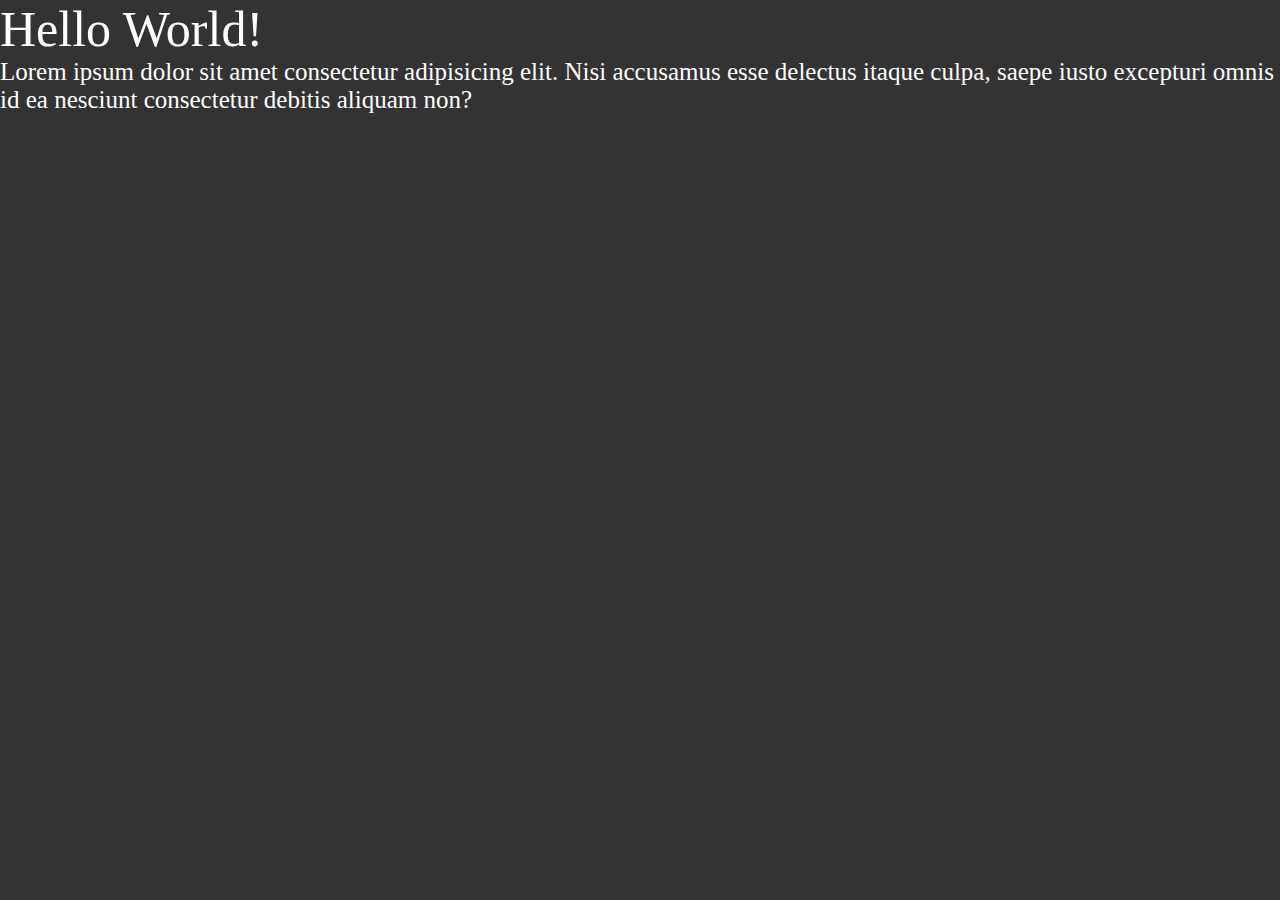
<file: block-BHaaac/index.html>
<!DOCTYPE html>
<html lang="en">
<head>
    <meta charset="UTF-8">
    <meta http-equiv="X-UA-Compatible" content="IE=edge">
    <meta name="viewport" content="width=device-width, initial-scale=1.0">
    <link rel="stylesheet" href="style.css">
    <title>Document</title>

</head>
<body>
            <h1> Hello World!</h1>
            <p>Lorem ipsum dolor sit amet consectetur adipisicing elit. Nisi accusamus esse delectus itaque culpa, saepe iusto excepturi omnis id ea nesciunt consectetur debitis aliquam non?</p>

</body>
</html>
</file>
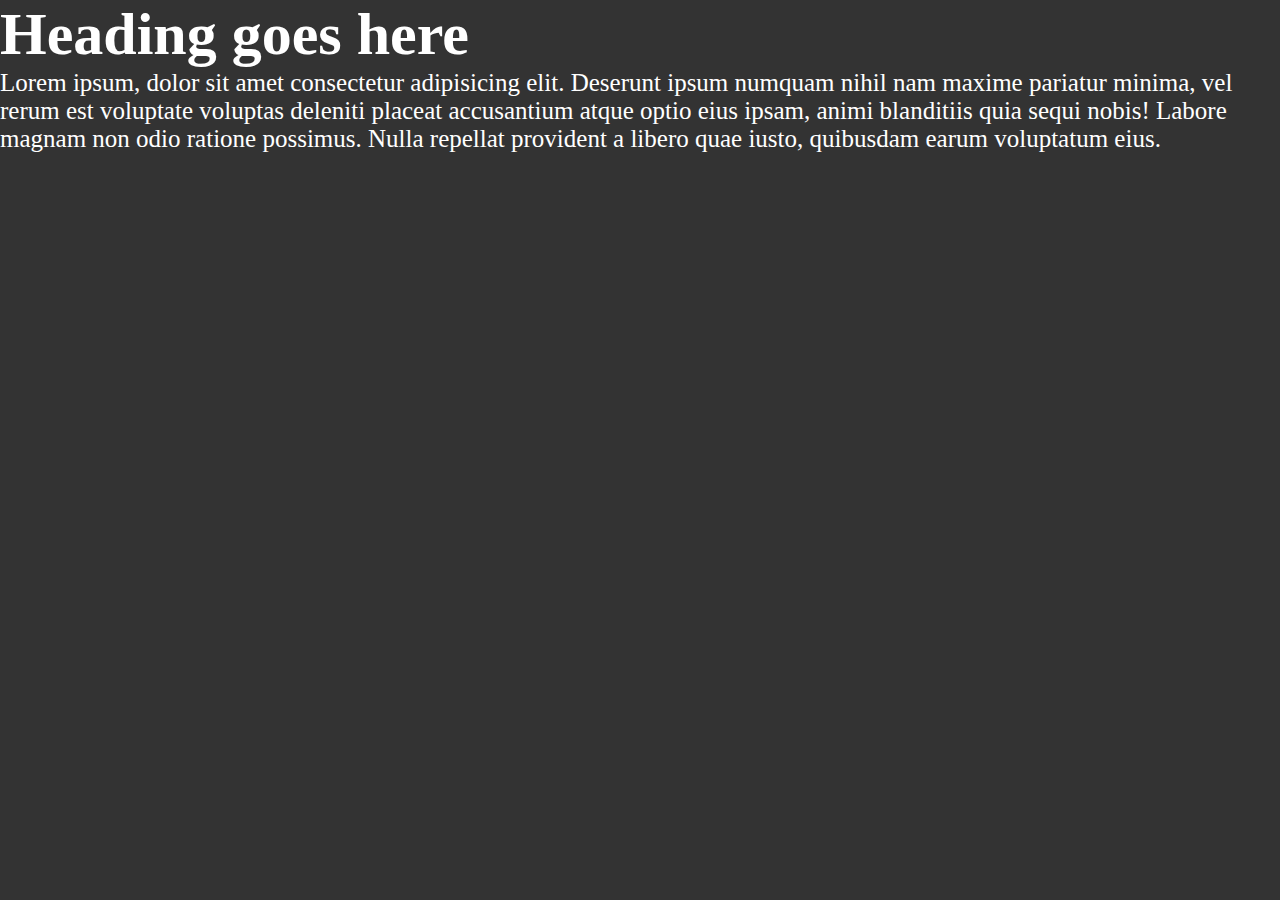
<file: block-BHaaaf/index.html>
<!-- 
  ### Create a simple page with an external stylesheet.

  TODO:
    - Create a simple page `(index.html)` with one heading following with a long paragraph.
    - Create an external stylesheet `(style.css)` and change the color and font size of the heading and paragraph.
    - Also, change the background color of the body.
    - Use different selectors to select different elements.
-->

<!DOCTYPE html>
<html lang="en">
<head>
  <meta charset="UTF-8">
  <meta http-equiv="X-UA-Compatible" content="IE=edge">
  <meta name="viewport" content="width=device-width, initial-scale=1.0">
  <title> First assignment of html and CSS</title>
  <link rel="stylesheet" href="style.css">
</head>
<body>
    <h1> Heading goes here</h1>
    <p>Lorem ipsum, dolor sit amet consectetur adipisicing elit. Deserunt ipsum numquam nihil nam maxime pariatur minima, vel rerum est voluptate voluptas deleniti placeat accusantium atque optio eius ipsam, animi blanditiis quia sequi nobis! Labore magnam non odio ratione possimus. Nulla repellat provident a libero quae iusto, quibusdam earum voluptatum eius.</p>
</body>
</html>
</file>
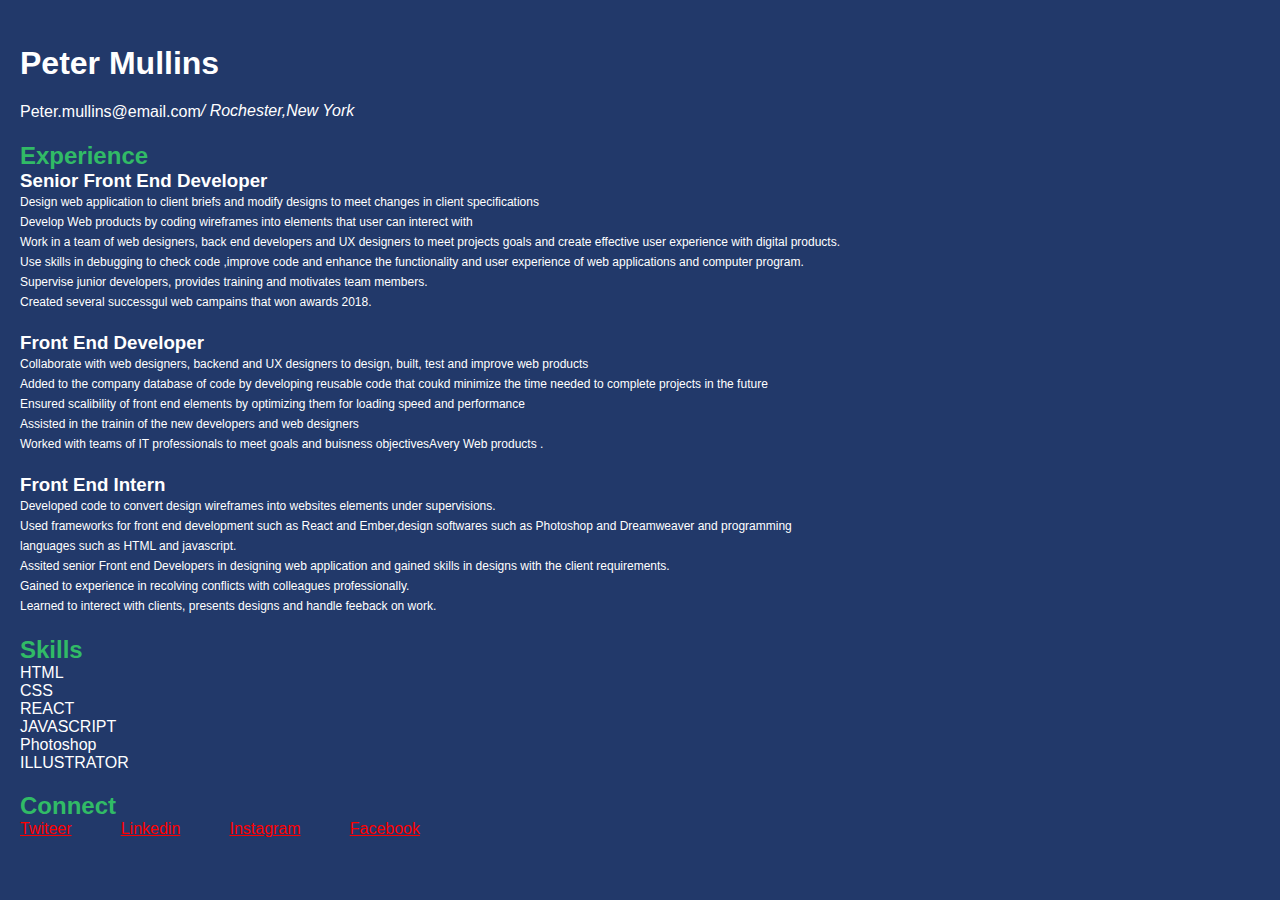
<file: block-BHaaag/index.html>
<!-- 
  ### Create a page according to the design shown below.

  TODO:
    - Open this image in a window for the design layout - (https://raw.githubusercontent.com/suraj122/AC-STYLE-images/master/introduction/assignment1.png)
    - Use external stylesheet to style the page.
    - For different level of heading use different heading elements. We have Six level of heading elements:
      - `<h1></h1>`
      - `<h2></h2>`
      - `<h3></h3>`
      - `<h4></h4>`
      - `<h5></h5>`
      - `<h6></h6>`

    - Wrap the text or word inside `<strong></strong> or <b></b>` tag to make it bold.
    - Wrap the text or word inside `<em></em> or <i></i>` tag to make it italicize.
    - Use `<address></address>` tag for addresses. 
-->

<!DOCTYPE html>
<html lang="en">
<head>
  <meta charset="UTF-8">
  <meta http-equiv="X-UA-Compatible" content="IE=edge">
  <meta name="viewport" content="width=device-width, initial-scale=1.0">
  <title> Web resume </title>
  <link rel="stylesheet" href="style.css">
</head>
<body>
  <div class="wrapper">
     <h1>Peter Mullins</h1>
     <div class="gmail-address">
       <p>Peter.mullins@email.com</p>
       <address> / Rochester,New York</address>
     </div>
    
     <div class="experiencesection">
     <h2>Experience </h2>
     <h3>Senior  Front End Developer</h3>

     <p> Design web application  to client briefs and modify  designs to meet changes in client specifications
       <br>
       Develop Web products  by  coding wireframes  into  elements  that user can interect with 
       <br>
       Work  in a team  of web designers, back end developers  and UX designers to meet projects goals and create effective  user experience with digital products.
       <br>
       Use skills  in debugging to check code ,improve code and enhance the functionality and user experience  of web applications and computer program.

       <br>
       Supervise junior developers, provides training  and motivates  team members.
       <br>
       Created  several successgul  web campains  that won awards 2018.


     </p>
   </div>

   <div class="Frontendsection">
    <h3>Front End Developer</h3>
     <p> Collaborate with web designers, backend and UX designers to design, built, test and improve web products
    <br>
    Added  to the company database of code by  developing  reusable  code that coukd minimize  the time  needed to complete  projects  in the future
    <br>
    Ensured scalibility of front end elements  by optimizing them for loading speed  and performance
    <br>
    Assisted in the trainin of the  new developers and web designers 
    <br>
    Worked with teams of IT professionals  to meet  goals and buisness objectivesAvery Web products .   
    </p>
  </div>

  <div class="forntendintern">
    <h3>Front End Intern</h3>
    <p>
      Developed code to convert design wireframes into websites  elements under supervisions. 
      <br>
      Used frameworks  for front end development such as React and Ember,design softwares such as Photoshop and Dreamweaver and programming
      <br>
      languages such as HTML and javascript.
      <br>
      Assited senior Front end Developers in designing web application and gained skills in designs with the  client requirements.
      <br>
      Gained  to experience  in recolving conflicts  with colleagues professionally.

      <br>
      Learned to interect with clients, presents designs  and handle feeback on work.

    </p>
  </div>

  <div class="skillsection">
    <h2>Skills</h2>
     <ul>
       <li>HTML</li>
       <li>CSS</li>
       <li>REACT</li>
       <li>JAVASCRIPT</li>
       <li>Photoshop</li>
       <li>ILLUSTRATOR</li>
     </ul>
  </div>

  <div class="connect">
    <h2>Connect</h2>
  <ul>
    <li class="active"><a href="#" >Twiteer</a></li>
    <li><a href="#">Linkedin</a></li>
    <li><a href="#">Instagram</a></li>
    <li><a href="#">Facebook</a></li>
  </ul>
  </div>
</div>
</body>
</html>
</file>
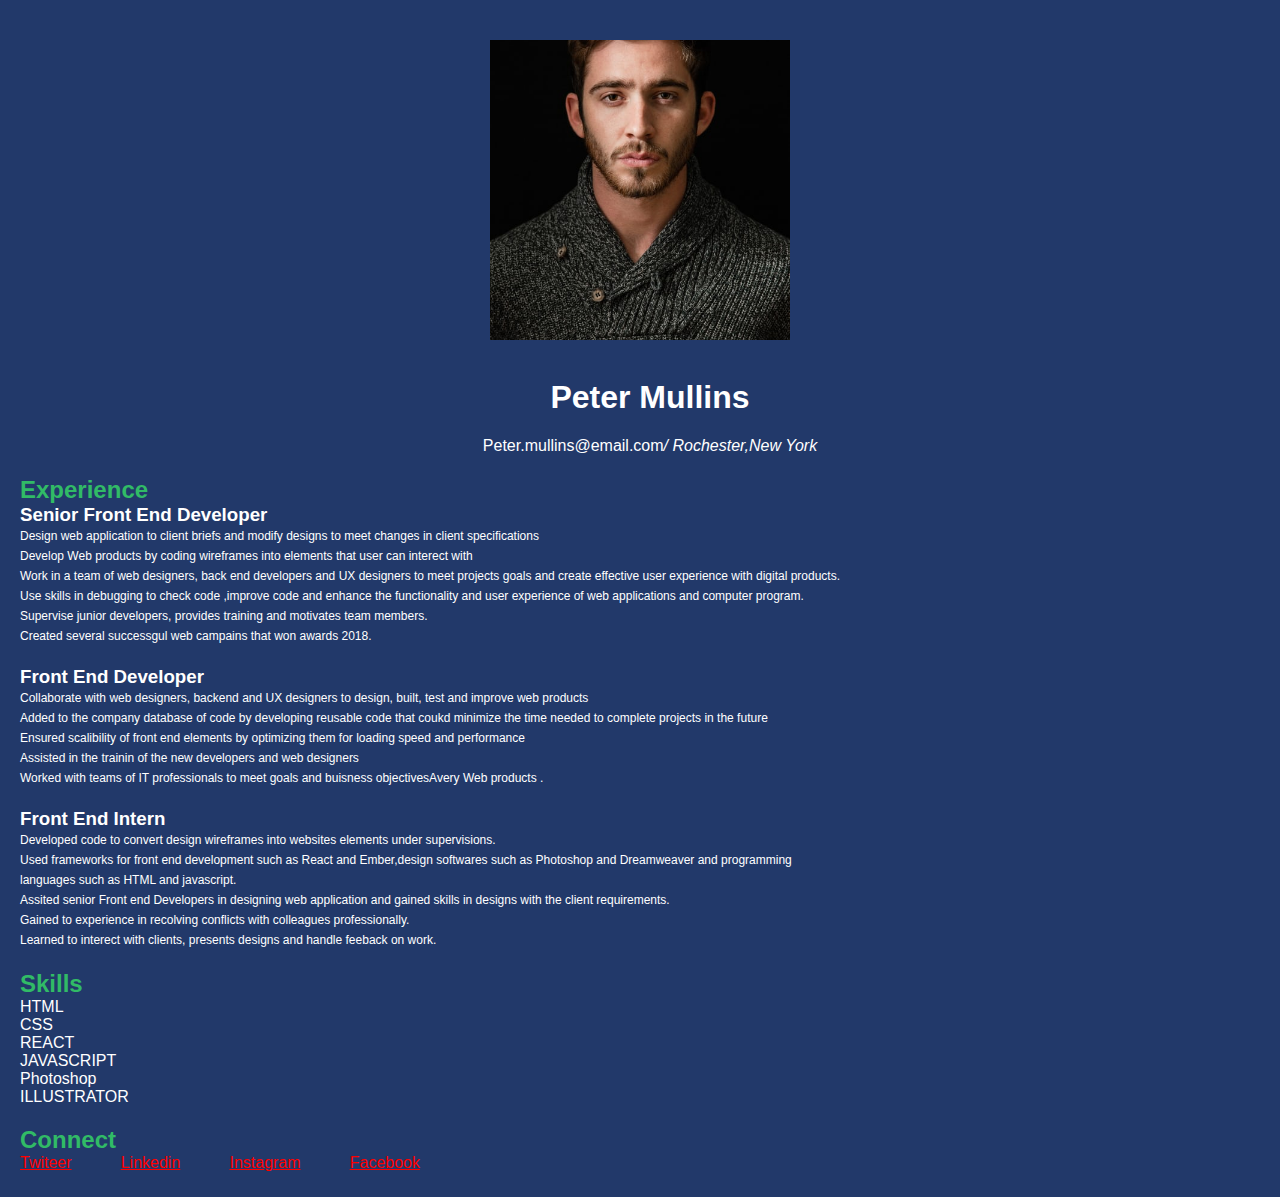
<file: block-BHaaai/index.html>
<!-- 
  ### Create a page according to the design shown below.

  TODO:
    - Open this image in a window for the design layout - (https://raw.githubusercontent.com/suraj122/AC-STYLE-images/master/introduction/assignment2.png)
    - Use external stylesheet to style the page.
    - For applying image use `<img src="" alt="">` tag. 
      Keep source of the image inside `src=""` attribute. 
      Put an alternative text of the image inside `alt=""` attribute. 
      You can can also apply width and height to the image by applying `width="" and height=""` attribute inside image tag. for example - `<img src="suraj.jpg" alt="suraj" width="200" height="200">`
    - For centering the element apply `text-align: center`, to the parent of the element in CSS. 
-->
<!DOCTYPE html>
<html lang="en">
<head>
  <meta charset="UTF-8">
  <meta http-equiv="X-UA-Compatible" content="IE=edge">
  <meta name="viewport" content="width=device-width, initial-scale=1.0">
  <title> Web resume </title>
  <link rel="stylesheet" href="style.css">
</head>
<body>
  <div class="img">
  <div class="imagecenter">
    <img src="modelphoto.jpg"wrapper">
  </div>
  </div>
  
    <div class="wrapper">
     <h1>Peter Mullins</h1>
     <div class="gmail-address">
       <p>Peter.mullins@email.com</p>
       <address> / Rochester,New York</address>
     </div>
    
     <div class="experiencesection">
     <h2>Experience </h2>
     <h3>Senior  Front End Developer</h3>

     <p> Design web application  to client briefs and modify  designs to meet changes in client specifications
       <br>
       Develop Web products  by  coding wireframes  into  elements  that user can interect with 
       <br>
       Work  in a team  of web designers, back end developers  and UX designers to meet projects goals and create effective  user experience with digital products.
       <br>
       Use skills  in debugging to check code ,improve code and enhance the functionality and user experience  of web applications and computer program.

       <br>
       Supervise junior developers, provides training  and motivates  team members.
       <br>
       Created  several successgul  web campains  that won awards 2018.


     </p>
   </div>

   <div class="Frontendsection">
    <h3>Front End Developer</h3>
     <p> Collaborate with web designers, backend and UX designers to design, built, test and improve web products
    <br>
    Added  to the company database of code by  developing  reusable  code that coukd minimize  the time  needed to complete  projects  in the future
    <br>
    Ensured scalibility of front end elements  by optimizing them for loading speed  and performance
    <br>
    Assisted in the trainin of the  new developers and web designers 
    <br>
    Worked with teams of IT professionals  to meet  goals and buisness objectivesAvery Web products .   
    </p>
  </div>

  <div class="forntendintern">
    <h3>Front End Intern</h3>
    <p>
      Developed code to convert design wireframes into websites  elements under supervisions. 
      <br>
      Used frameworks  for front end development such as React and Ember,design softwares such as Photoshop and Dreamweaver and programming
      <br>
      languages such as HTML and javascript.
      <br>
      Assited senior Front end Developers in designing web application and gained skills in designs with the  client requirements.
      <br>
      Gained  to experience  in recolving conflicts  with colleagues professionally.

      <br>
      Learned to interect with clients, presents designs  and handle feeback on work.

    </p>
  </div>

  <div class="skillsection">
    <h2>Skills</h2>
     <ul>
       <li>HTML</li>
       <li>CSS</li>
       <li>REACT</li>
       <li>JAVASCRIPT</li>
       <li>Photoshop</li>
       <li>ILLUSTRATOR</li>
     </ul>
  </div>

  <div class="connect">
    <h2>Connect</h2>
  <ul>
    <li class="active"><a href="#" >Twiteer</a></li>
    <li><a href="#">Linkedin</a></li>
    <li><a href="#">Instagram</a></li>
    <li><a href="#">Facebook</a></li>
  </ul>
  </div>
</div>
</body>
</html>
</file>
<file: block-BHaaac/style.css>
*{
    padding: 0px;
    margin: 0px;

}
body{
    background-color: #333;
}

h1 {
    font-size:50px;
    font-weight: 500;
    color:#fff;
}
p{
    font-size:25px;
    color: #fff;
}
</file>
<file: block-BHaaaf/style.css>
*{
    margin: 0px;
    padding: 0px;

}

body{
    background-color: #333;

}
h1{
    font-size:60px;
    color: #fff;
}

p{
    font-size:25px;
    color: #fff;
}
</file>
<file: block-BHaaag/style.css>
*{
    margin: 0px;
    padding: 0px;

}
body{
 background-color: #22396A;   
 color: #fff;
 font-family: 'Poppins',sans-serif;
}
.wrapper{
    padding: 25px 0px 25px 20px;
}

h2{
    color: #31BB66;
}
p{
    font-size: 12px;
    line-height: 20px;
}
ul{
    list-style: none;
}
div{
    margin-top: 20px;
}
/* gmail and address styling goes here  */
.gmail-address{
    display: flex;
}

.gmail-address p{
    font-size: 16px;
}


/* connect section goes from here  */

.connect ul{
    display: flex;
    width: 400px;
    align-items: center;
    justify-content: space-between;
    
    
}
.connect ul li a {
  
    color: red;
}
</file>
<file: block-BHaaai/style.css>
*{
    margin: 0px;
    padding: 0px;

}
body{
 background-color: #22396A;   
 color: #fff;
 font-family: 'Poppins',sans-serif;
}
.wrapper{
    padding: 15px 0px 25px 20px;
}

h2{
    color: #31BB66;
}
p{
    font-size: 12px;
    line-height: 20px;
}
ul{
    list-style: none;
}
div{
    margin-top: 20px;
}
.img{
    width: 100%;
    display:flex;
    justify-content: center;

}

h1 {
    text-align: center;
}
img {
    width: 300px;
    height: 300px;
   text-align: center;
   object-fit: cover;
}
/* gmail and address styling goes here  */
.gmail-address{
    display: flex;
    align-items: center;
    justify-content: center;
   
}

.gmail-address p{
    font-size: 16px;
   
}


/* connect section goes from here  */

.connect ul{
    display: flex;
    width: 400px;
    align-items: center;
    justify-content: space-between;
    
    
}
.connect ul li a {
  
    color: red;
}
</file>
